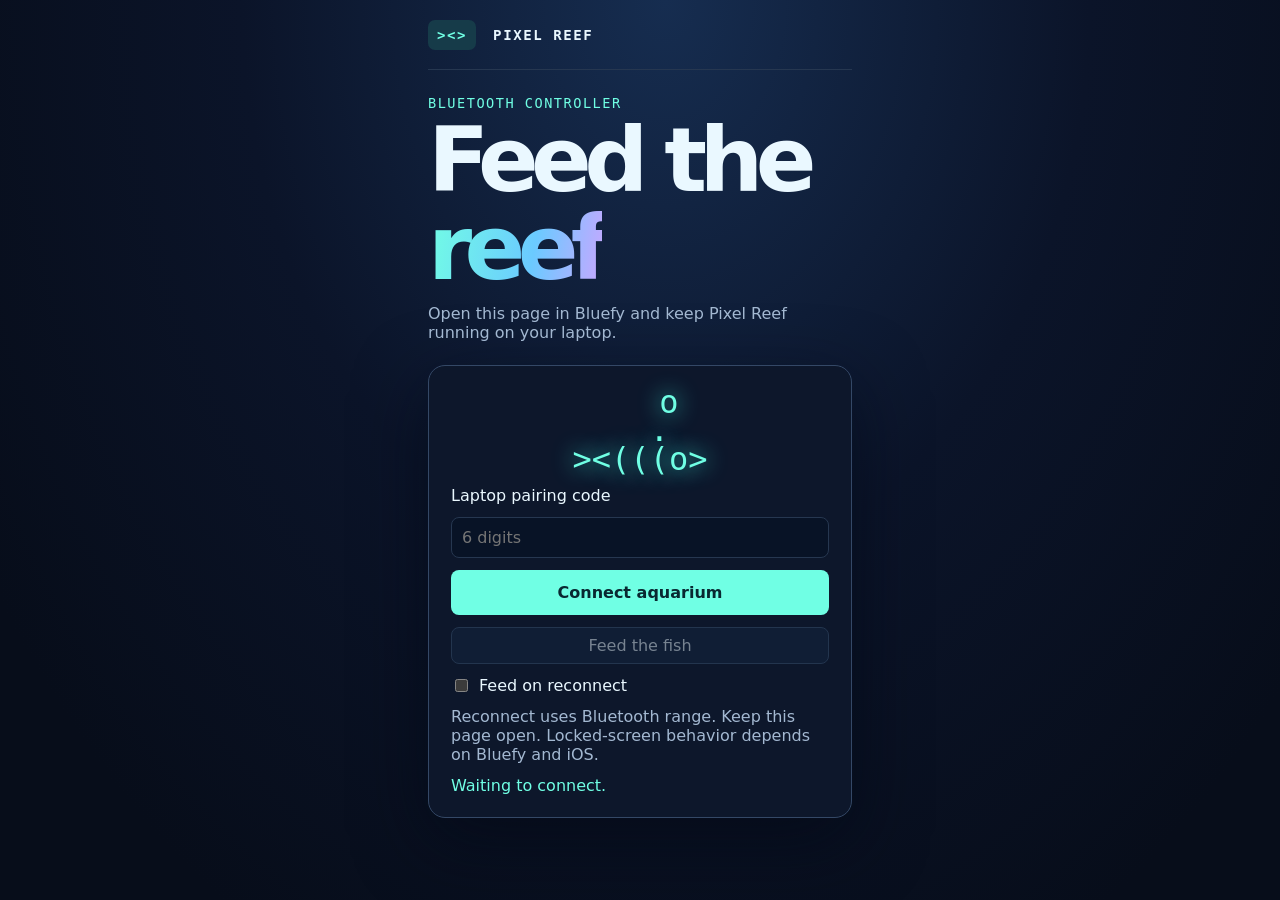
<file: wwwroot/phone.html>
<!doctype html>
<html lang="en"><head><meta charset="utf-8"><meta name="viewport" content="width=device-width,initial-scale=1">
<title>Pixel Reef · Phone Controller</title><link rel="stylesheet" href="reef.css"><script src="phone.js" defer></script></head>
<body><main class="shell remote">
<header><a class="brand" href="./"><span aria-hidden="true">&gt;&lt;&gt;</span> PIXEL REEF</a></header>
<section class="intro"><p class="eyebrow">BLUETOOTH CONTROLLER</p><h1>Feed the <em>reef</em></h1><p>Open this page in Bluefy and keep Pixel Reef running on your laptop.</p></section>
<section class="frame remote-controls" aria-label="Phone controls">
<pre class="remote-fish" aria-hidden="true">   o
  .
&gt;&lt;(((o&gt;</pre>
<label for="code">Laptop pairing code</label>
<input id="code" inputmode="numeric" pattern="[0-9]{6}" minlength="6" maxlength="6" autocomplete="off" placeholder="6 digits">
<button class="primary" id="connect">Connect aquarium</button>
<button id="send" disabled>Feed the fish</button>
<label class="check"><input type="checkbox" id="auto"> Feed on reconnect</label>
<p class="hint">Reconnect uses Bluetooth range. Keep this page open. Locked-screen behavior depends on Bluefy and iOS.</p>
<p id="message" role="status">Waiting to connect.</p>
</section></main></body></html>
</file>
<file: wwwroot/reef.css>
*{box-sizing:border-box}
:root{color-scheme:dark;--ink:#eaf8ff;--muted:#a3b8d1;--mint:#70ffe4;--line:#263750;--mono:ui-monospace,Consolas,monospace}
body{margin:0;min-height:100vh;background:radial-gradient(ellipse at 52% 0%,#162d50 0%,#0b1429 45%,#070d1a 85%);color:var(--ink);font:1rem system-ui,sans-serif}
.shell{max-width:1160px;margin:auto;padding:0 clamp(16px,4vw,48px) 30px}
header{height:70px;border-bottom:1px solid var(--line);display:flex;align-items:center;justify-content:space-between;gap:12px}
a{color:var(--ink);text-decoration:none} a:hover{color:var(--mint)}
.brand,.eyebrow,.bar,small,footer{font-family:var(--mono);letter-spacing:.11em}
.brand{font-weight:800;font-size:.88rem}.brand span{color:var(--mint);background:#163b49;padding:7px 9px;border-radius:7px;margin-right:7px}.phone{font-size:.86rem;color:var(--muted)}
.intro{padding:25px 0 23px}.eyebrow{color:var(--mint);font-size:.85rem;margin:0 0 6px}
h1{font-size:clamp(3.25rem,7vw,6rem);letter-spacing:-.085em;line-height:.98;margin:0;font-weight:800}h1 em{font-style:normal;color:var(--mint);background:linear-gradient(100deg,#72ffe4,#6bcaff 60%,#caa6ff);background-clip:text;-webkit-background-clip:text;-webkit-text-fill-color:transparent}
.intro>p:last-child{color:var(--muted);margin:11px 0 0}
.frame{border:1px solid #344866;border-radius:17px;overflow:hidden;background:#0d172b;box-shadow:0 22px 70px #03081599}
.bar,.controls{display:flex;align-items:center;padding:12px 19px;gap:clamp(12px,3vw,34px)}.bar{justify-content:space-between;font-size:.8rem;color:#bbd4e9}.dot{display:inline-block;width:7px;height:7px;border-radius:50%;background:var(--mint);box-shadow:0 0 12px var(--mint);margin-right:6px}
.tank{height:clamp(320px,46vw,505px);background:radial-gradient(ellipse at 55% 0%,#225883 0%,transparent 65%),linear-gradient(#0b2b4c,#07182e 68%,#131c38);position:relative;border-block:1px solid #2f5775}
.tank:after{content:"";position:absolute;inset:0;pointer-events:none;background:repeating-linear-gradient(0deg,#0002 0 1px,transparent 1px 5px);opacity:.4}
canvas{width:100%;height:100%;display:block}.controls{min-height:86px}.controls>div{min-width:82px}.controls button{margin-left:auto}small{display:block;color:var(--muted);font-size:.75rem;margin-bottom:4px}strong{font-size:1rem}
button,input{font:inherit}button{cursor:pointer;border:1px solid #3b5675;color:var(--ink);border-radius:8px;background:#142641;padding:8px 12px}button:hover{border-color:var(--mint)}button:disabled{opacity:.48;cursor:default}.primary{font-weight:800;background:var(--mint);color:#092831;border-color:transparent;padding:12px 15px}.primary:hover{background:#affff0}.primary span{margin-left:10px}
footer{display:flex;justify-content:space-between;gap:10px;color:var(--muted);font-size:.76rem;padding-top:15px}footer span:last-child{color:var(--mint)}
.remote{max-width:520px}.remote-controls{display:grid;gap:12px;padding:22px}.remote-controls input:not([type=checkbox]){width:100%;border:1px solid var(--line);padding:10px;background:#081326;color:var(--ink);border-radius:8px}.check{display:flex;align-items:center;gap:8px}.hint{margin:0;color:var(--muted)}#message{margin:0;color:var(--mint)}.remote-fish{text-align:center;margin:0;color:var(--mint);text-shadow:0 0 22px #3cffe8;font-size:2rem;line-height:.9}
.aquarium{min-height:100dvh;--ink:#f4f4f4;--muted:#b4b4b4;--line:#3a3a3a;--mint:#f6f6f6;background:radial-gradient(ellipse at 50% 0%,#242424,#101010 43%,#080808 79%)}
.aquarium .shell{max-width:1480px;padding-inline:clamp(10px,2.8vw,46px)}
.aquarium .brand span{background:#242424;border:1px solid #525252}
.aquarium .eyebrow{color:var(--muted)}
.aquarium h1 em{background:none;color:#a6a6a6;-webkit-text-fill-color:currentColor}
.aquarium .frame{background:#131313;border-color:#4a4a4a;box-shadow:0 22px 70px #0009}
.aquarium .bar{color:#d6d6d6}
.aquarium .rec{color:#ff6b70}
.aquarium .dot{background:#ff424d;box-shadow:0 0 9px #ff424dc0;animation:rec-blink 1.4s steps(1,end) infinite}
@keyframes rec-blink{0%,100%{opacity:1}50%{opacity:.18}}
@media(prefers-reduced-motion:reduce){.aquarium .dot{animation:none}}
.aquarium .tank{height:clamp(445px,65vh,750px);background:radial-gradient(ellipse at 50% -23%,#2d2d2d,transparent 61%),linear-gradient(#080808,#030303 70%,#151515);border-color:#404040}
.aquarium button{background:#252525;border-color:#515151}
.aquarium button:hover{border-color:#ddd}
.aquarium .primary{background:#f2f2f2;color:#101010;border-color:transparent}
.aquarium .primary:hover{background:#d4d4d4}
.aquarium button.drop-zone{position:absolute;inset:0 0 auto;width:100%;height:14%;border:0;border-radius:0;background:transparent;cursor:crosshair}
.aquarium button.drop-zone:hover:not(:disabled){background:linear-gradient(#ffffff0e,transparent)}
.aquarium button.drop-zone:focus-visible{outline:2px dashed #ddd;outline-offset:-3px}
.aquarium button.drop-zone:disabled{cursor:default}
.aquarium h1{font-size:clamp(2.25rem,5.8vw,5rem)}
.aquarium:not(:has(#customize[open],.is-fullscreen)) .shell{display:grid;grid-template-rows:auto minmax(0,1fr) auto;height:100dvh;padding-bottom:clamp(8px,2dvh,20px)}
.aquarium:not(:has(#customize[open],.is-fullscreen)) .frame{display:grid;grid-template-rows:auto minmax(0,1fr) auto auto;min-height:0}
.aquarium:not(:has(#customize[open],.is-fullscreen)) .tank{min-height:0;height:auto}
.aquarium:not(:has(#customize[open],.is-fullscreen)) canvas{position:absolute;inset:0}
.aquarium .bar{position:relative;gap:8px}
.tank-actions{display:flex;align-items:center;gap:8px;flex-wrap:wrap;justify-content:flex-end}
#reset-tank{min-height:34px}
.fullscreen-toggle{position:absolute;left:50%;top:50%;transform:translate(-50%,-50%);display:grid;place-items:center;width:36px;height:36px;padding:6px}
.fullscreen-toggle svg{width:19px;height:19px}
.fullscreen-toggle .collapse-icon,.fullscreen-toggle[aria-pressed=true] .expand-icon{display:none}
.fullscreen-toggle[aria-pressed=true] .collapse-icon{display:block}
.aquarium:has(.is-fullscreen){overflow:hidden}
.aquarium .frame.is-fullscreen{--tank-inset:clamp(8px,1.6vw,20px);position:fixed;inset:0;z-index:10;width:100%;height:100dvh;display:block;border:0;border-radius:0}
.aquarium .is-fullscreen .tank{position:absolute;inset:0;height:auto;min-height:0;border:0}
.is-fullscreen .tank{isolation:isolate}
.is-fullscreen canvas{position:absolute;inset:0;z-index:1;touch-action:none}
.is-fullscreen .tank:after{z-index:2}
.is-fullscreen .drop-zone{z-index:3}
.tank-wallpaper{display:none}
.is-fullscreen .tank-wallpaper:not([hidden]){position:absolute;z-index:0;display:grid;justify-items:center;gap:clamp(10px,2.7dvh,28px);top:43%;left:50%;width:90%;transform:translate(-50%,-50%);pointer-events:none;opacity:var(--wallpaper-opacity,.24);color:#e1e1e1;text-align:center;font-family:var(--mono)}
.wallpaper-clock{font-weight:700;font-variant-numeric:tabular-nums;font-size:clamp(2rem,calc(min(15.5vw,25dvh)*var(--wallpaper-scale,1)),19rem);letter-spacing:-.085em;line-height:.9;white-space:nowrap;transform:scaleX(.78)}
.wallpaper-message{max-width:100%;overflow-wrap:anywhere;font-size:clamp(1.35rem,calc(min(7.7vw,12dvh)*var(--wallpaper-scale,1)),8rem);font-weight:750;letter-spacing:-.055em;line-height:1}
.wallpaper-caption{max-width:100%;overflow-wrap:anywhere;font-size:clamp(.74rem,calc(2.25vw*var(--wallpaper-scale,1)),2.35rem);letter-spacing:.23em;text-transform:uppercase;line-height:1.15}
.aquarium .is-fullscreen .bar,.aquarium .is-fullscreen .controls{position:absolute;left:var(--tank-inset);right:var(--tank-inset);z-index:2;min-height:0;padding:0;pointer-events:none}
.is-fullscreen .bar{top:var(--tank-inset)}
.is-fullscreen .controls{bottom:var(--tank-inset);gap:7px}
.is-fullscreen .bar button,.is-fullscreen .controls button{pointer-events:auto}
.is-fullscreen .rec,.is-fullscreen .controls>div{background:#101010e8;border:1px solid #414141;border-radius:8px;padding:6px 9px}
.is-fullscreen .controls>div{min-width:0}
.is-fullscreen .controls small{margin-bottom:1px}
.is-fullscreen .customize{--quick-trigger:42px;position:absolute;left:50%;bottom:calc(var(--tank-inset) + 4px);transform:translateX(-50%);z-index:3;max-width:calc(100% - 2*var(--tank-inset));padding:0;border:1px solid #616161;border-radius:12px;background:#131313;box-shadow:0 8px 24px #0009}
.is-fullscreen .customize[open]{width:min(680px,calc(100% - 2*var(--tank-inset)));padding-bottom:var(--quick-trigger)}
.is-fullscreen .customize-content{max-height:calc(100dvh - 2*var(--tank-inset) - 106px);overflow:auto;overscroll-behavior:contain;padding:12px 14px 0}
.is-fullscreen .customize summary{height:var(--quick-trigger);padding:0 14px;justify-content:center;white-space:nowrap}
.is-fullscreen .customize[open] summary{position:absolute;inset:auto 0 0;border-top:1px solid var(--line);background:#131313;border-radius:0 0 12px 12px}
@media(max-width:650px){
  .is-fullscreen .customize{bottom:calc(var(--tank-inset) + 56px)}
  .is-fullscreen .customize-content{max-height:calc(100dvh - 2*var(--tank-inset) - 158px)}
  #reset-tank{padding-inline:7px}
  .tank-actions{gap:4px}
  .tank-actions button{padding-inline:7px}
}
@media(max-width:480px){.tank-actions #fish-count{display:none}}
@media(max-width:365px){.tank-actions{flex-direction:column;align-items:flex-end}}
@media(max-height:540px){
  .aquarium .intro{padding-block:clamp(5px,2dvh,12px)}
  .aquarium h1{font-size:clamp(1.5rem,7dvh,2.75rem)}
  .aquarium .bar,.aquarium .controls{padding-block:7px}
  .aquarium .controls{min-height:0}
  .aquarium .customize summary{padding-block:8px}
}
.customize{border-top:1px solid var(--line);padding:0 19px}
.customize summary{cursor:pointer;padding:14px 0;color:var(--ink);font-weight:650;display:flex;align-items:center;gap:8px;list-style:none}
.customize summary::-webkit-details-marker{display:none}
.quick-chevron{display:inline-block;width:7px;height:7px;border:solid currentColor;border-width:0 2px 2px 0;transform:translateY(-2px) rotate(45deg)}
.customize[open] .quick-chevron,.is-fullscreen .customize .quick-chevron{transform:translateY(2px) rotate(225deg)}
.is-fullscreen .customize[open] .quick-chevron{transform:translateY(-2px) rotate(45deg)}
.editor-tabs,.library-switch{display:flex;gap:6px;flex-wrap:wrap}
.editor-tabs{padding:4px;border:1px solid var(--line);border-radius:11px;background:#0d0d0d;width:fit-content;max-width:100%;margin-bottom:15px}
.aquarium .editor-tabs button,.aquarium .library-switch button{border-color:transparent;background:transparent;color:var(--muted)}
.aquarium .editor-tabs [aria-selected=true],.aquarium .library-switch [aria-pressed=true]{background:#f2f2f2;color:#101010}
.library-switch{margin-bottom:12px}
.editor{padding-bottom:16px}
.editor-row{display:flex;gap:8px;flex-wrap:wrap}
.asset-library{display:grid;grid-template-columns:repeat(auto-fit,minmax(min(125px,100%),1fr));gap:9px}
.aquarium .asset-card{display:grid;grid-template-rows:82px auto;align-items:center;gap:8px;padding:8px 8px 11px;min-width:0;text-align:left;background:#191919;border-color:#3c3c3c}
.aquarium .asset-card:hover,.aquarium .asset-card[aria-pressed=true]{border-color:#eee;background:#262626}
.asset-preview{height:100%;display:grid;place-content:center;white-space:pre;overflow:hidden;margin:0;border-radius:5px;background:#0d0d0d;font:700 .8rem/.95 var(--mono);text-align:left}
.asset-preview.photo-preview{font-size:.28rem;line-height:.82}
.asset-preview.globe-preview{font-size:.51rem;line-height:.86}
.ascii-photo-preview{width:fit-content;max-width:100%;overflow:auto;margin:12px 0 0;padding:11px 14px;border:1px solid #515151;border-radius:8px;background:#0a0a0a;color:#eee;font:700 clamp(.57rem,1.6vw,.76rem)/.94 var(--mono);white-space:pre}
.personal-form{display:flex;align-items:end;flex-wrap:wrap;gap:10px;margin-top:13px}
.personal-form label{display:grid;gap:5px;color:var(--muted)}
.personal-form input{max-width:100%;padding:7px;color:var(--ink);background:#151515;border:1px solid #515151;border-radius:6px}
.personal-form input[type=file]{width:min(100%,23rem);padding:4px;background:#101010;color:var(--muted);cursor:pointer}
.personal-form input[type=file]::file-selector-button{margin-right:10px;padding:6px 10px;border:1px solid #626262;border-radius:5px;background:#2a2a2a;color:#f4f4f4;font:650 .87rem system-ui,sans-serif;cursor:pointer}
.personal-form input[type=file]:hover::file-selector-button{background:#3b3b3b;border-color:#aaa}
.personal-form input[type=file]:focus-visible{outline:2px solid #eee;outline-offset:2px}
.personal-form input[type=number]{width:6rem}
.editor-settings{display:flex;align-items:center;flex-wrap:wrap;gap:8px 12px;margin:0 0 12px;padding:10px 12px;background:#191919;border:1px solid var(--line);border-radius:8px}
.editor-settings label{color:var(--muted)}
.editor-settings input[type=color]{width:38px;height:29px;border:1px solid #515151;border-radius:5px;background:#202020;padding:2px}
.editor-settings input[type=range]{width:min(140px,100%);accent-color:#ddd}
.editor-settings output{font: .83rem var(--mono);min-width:4ch}
.wallpaper-settings{display:grid;grid-template-columns:repeat(auto-fit,minmax(min(175px,100%),1fr));align-items:start}
.wallpaper-settings label:not([hidden]){display:grid;gap:5px;min-width:0}
.wallpaper-settings select,.wallpaper-settings input[type=text]{min-width:0;width:100%;padding:9px 10px;border:1px solid #646464;border-radius:8px;background:#101010;color:var(--ink);font:inherit}
.wallpaper-settings select{appearance:none;padding-right:34px;cursor:pointer;background-image:linear-gradient(45deg,transparent 50%,#ddd 50%),linear-gradient(135deg,#ddd 50%,transparent 50%);background-position:right 15px center,right 10px center;background-size:5px 5px;background-repeat:no-repeat}
.wallpaper-settings select:hover,.wallpaper-settings select:open{border-color:#b5b5b5}
@supports (appearance:base-select) and selector(select::picker(select)){
  .wallpaper-settings select,.wallpaper-settings select::picker(select){appearance:base-select}
  .wallpaper-settings select{padding-right:10px;background-image:none}
  .wallpaper-settings select::picker-icon{color:#ccc}
  .wallpaper-settings select::picker(select){margin-top:5px;border:1px solid #646464;border-radius:10px;padding:4px;background:#191919;color:#eee;box-shadow:0 10px 26px #000b}
  .wallpaper-settings option{padding:8px 10px;border-radius:6px;cursor:pointer}
  .wallpaper-settings option:hover,.wallpaper-settings option:focus-visible{background:#353535}
  .wallpaper-settings option:checked{background:#303030;color:#f3f3f3}
}
.wallpaper-range{display:flex;align-items:center;gap:10px}
.wallpaper-range input[type=range]{appearance:none;flex:1;min-width:0;height:26px;margin:0;background:transparent;cursor:pointer}
.wallpaper-range input::-webkit-slider-runnable-track{height:7px;border-radius:99px;background:linear-gradient(to right,#d8d8d8 0 var(--range-fill,50%),#414141 var(--range-fill,50%) 100%)}
.wallpaper-range input::-webkit-slider-thumb{appearance:none;width:17px;height:17px;margin-top:-5px;border-radius:50%;background:#f7f7f7;border:2px solid #191919;box-shadow:0 0 0 1px #c7c7c7}
.wallpaper-range input::-moz-range-track{height:7px;border-radius:99px;background:#414141}
.wallpaper-range input::-moz-range-progress{height:7px;border-radius:99px;background:#d8d8d8}
.wallpaper-range input::-moz-range-thumb{width:13px;height:13px;border-radius:50%;background:#f7f7f7;border:2px solid #191919;box-shadow:0 0 0 1px #c7c7c7}
.wallpaper-range output{min-width:48px;padding:4px 6px;border-radius:6px;background:#101010;border:1px solid #444;color:#eee;text-align:center;font-weight:700}
.wallpaper-settings select:focus-visible,.wallpaper-settings input:focus-visible{outline:2px solid #f1f1f1;outline-offset:2px}
.wallpaper-footer{display:flex;align-items:center;justify-content:space-between;flex-wrap:wrap;gap:8px}
.wallpaper-footer .editor-hint{margin:0}
.fish-settings{margin:12px 0 0}
.fish-settings label{display:flex;align-items:center;gap:8px}
.fish-settings input{width:4.2rem;padding:4px 6px;background:#101010;color:var(--ink);border:1px solid #515151;border-radius:5px}
.personal-form [hidden],.editor [hidden]{display:none}
.placed-heading{display:flex;align-items:center;justify-content:space-between;gap:12px;margin-bottom:8px}
.placed-heading h2{font-size:1rem;margin:0}
.placed-heading span,.editor-hint,#fish-count{color:var(--muted)}
.placed-assets{list-style:none;margin:0 0 12px;padding:0;display:grid;grid-template-columns:repeat(auto-fill,minmax(min(185px,100%),1fr));gap:7px;max-height:18rem;overflow:auto}
.placed-assets button{width:100%;display:flex;align-items:center;gap:9px;text-align:left;overflow-wrap:anywhere}
.aquarium .placed-assets button[aria-pressed=true]{background:#303030;border-color:#e4e4e4}
.placed-icon{display:grid;place-items:center;width:2rem;height:1.65rem;flex:none;background:#101010;border-radius:4px;font:700 .82rem var(--mono)}
.editor-hint{margin:9px 0 0;font-size:.88rem}
.aquarium button:focus-visible{outline:2px solid #f4f4f4;outline-offset:2px}
.frame:has(.customize[open]) canvas{touch-action:none;cursor:grab}
.frame:has(.customize[open]) canvas:active{cursor:grabbing}
@media(max-width:480px){.bar,.controls{padding-inline:10px}.controls>div{min-width:0}.controls .primary{padding:9px;white-space:nowrap}.primary span{display:none}}
@media(max-width:480px){.customize{padding-inline:10px}.editor-tabs button,.library-switch button{padding-inline:9px}}

.fullscreen-toggle,.fullscreen-toggle:hover{background:transparent;border-color:transparent;box-shadow:none}
.fish-menu{position:relative;margin-left:auto;pointer-events:auto;border:1px solid #616161;border-radius:12px;background:#131313;font-family:var(--mono)}
.fish-menu summary{cursor:pointer;padding:13px 16px;list-style:none;white-space:nowrap;font-weight:700}
.fish-menu summary:before{content:'⌃';margin-right:8px}
.fish-menu[open] summary:before{content:'⌄'}
.fish-menu-content{position:absolute;right:0;bottom:100%;width:min(390px,85vw);max-height:65dvh;overflow:auto;background:#131313;border:1px solid #616161;border-radius:12px;padding:14px;box-shadow:0 8px 24px #0009}
#fish-roster form{display:grid;grid-template-columns:minmax(90px,1fr) minmax(0,1fr) auto;gap:8px;align-items:center;margin-top:10px}
#fish-roster span{font:700 12px var(--mono);overflow:hidden}
#fish-roster input{width:100%;min-width:0;background:#090909;color:#ddd;border:1px solid #555;border-radius:6px;padding:8px}
#fish-name-status{font-size:12px;color:#aaa}

.aquarium .customize,.aquarium .is-fullscreen .customize,.fish-menu,.fish-menu-content{background:rgb(19 19 19 / 72%)}
.aquarium .is-fullscreen .customize[open] summary{background:rgb(19 19 19 / 60%)}
.is-fullscreen .customize[open] summary{cursor:grab;touch-action:none;user-select:none}
.is-fullscreen .customize[open] summary:active{cursor:grabbing}

.fish-menu summary{color:var(--ink);font-family:system-ui,sans-serif;font-weight:650;font-size:14px;border-radius:11px}
#fish-roster form{grid-template-columns:minmax(0,1.3fr) minmax(0,1fr);gap:12px;margin-top:15px}
#fish-roster span{font-size:clamp(15px,2.4vw,20px);white-space:pre;overflow:auto;padding:8px 0}
.fish-name-help{color:#bdbdbd;font-size:12px;line-height:1.6;margin:0 0 14px}

.fish-menu{flex:0 0 auto;min-width:0;max-width:100%;box-sizing:border-box}
.fish-menu summary{box-sizing:border-box;display:flex;align-items:center;justify-content:center;gap:8px;padding:0 14px;min-height:42px;min-width:0}
.fish-menu summary:before{margin-right:0}
.fish-menu-content{box-sizing:border-box;width:min(420px,calc(100vw - 32px));max-width:calc(100vw - 32px);overflow-x:hidden}
#fish-roster form{grid-template-columns:minmax(0,1.3fr) minmax(90px,1fr)}
#fish-roster span{display:flex;align-items:center;justify-content:center;text-align:center;width:100%;box-sizing:border-box;font-size:clamp(13px,2vw,18px)}
@media(max-width:480px){.fish-menu summary{font-size:12px;padding:10px 8px;gap:4px}.controls{gap:6px}}

.fish-menu summary,.is-fullscreen .customize summary{font:650 14px system-ui,sans-serif;height:42px;padding:0 14px;gap:8px}
.fish-menu summary{background:rgb(255 255 255 / 78%);color:#141414}
.is-fullscreen .fish-menu{margin-bottom:4px}
.fish-menu summary:before{content:'';width:6px;height:6px;border-top:2px solid;border-left:2px solid;transform:translateY(2px) rotate(45deg)}
.fish-menu[open] summary:before{content:'';transform:translateY(-2px) rotate(225deg)}

.placed-assets{grid-template-columns:repeat(auto-fit,minmax(min(222px,100%),1fr));gap:8px;max-height:min(36dvh,22rem);scrollbar-width:thin;scrollbar-color:#656565 #181818}
.placed-assets button{min-height:76px;height:100%;padding:7px;gap:11px;background:#1c1c1c}
.placed-assets button:hover{background:#292929}
.placed-icon{width:7rem;height:3.65rem;white-space:pre;font:700 .56rem/.88 var(--mono);overflow:hidden}

.placed-assets{grid-template-columns:repeat(auto-fill,minmax(min(123px,100%),1fr))}
.placed-assets button{flex-direction:column;justify-content:center;text-align:center;gap:6px;min-height:95px;font-size:.78rem}
.placed-icon{width:100%;height:3.85rem;font-size:.49rem;line-height:.92}
.aquarium #remove-decoration{background:#60232a;border-color:#b44b55;color:#fff0f0}
.aquarium #remove-decoration:not(:disabled):hover{background:#87303a}

#fish-roster span{display:block;text-align:center;line-height:1.05}

#fullscreen[hidden],#close-app[hidden]{display:none}
#close-app{width:36px;height:36px;padding:0;border-color:#bd505c;background:#742631;color:#fff;font-size:25px;line-height:1;flex:none}
#close-app:hover{background:#a43344}
.bar:has(#close-app:not([hidden])) .rec{margin-right:auto}
.customize-drag{display:none}
.is-fullscreen .customize[open] .customize-drag{display:grid;height:22px;place-items:center;cursor:grab;touch-action:none}
.customize-drag::before{content:'';width:34px;height:4px;border-radius:4px;background:#777}
.is-fullscreen .customize[open] summary{cursor:pointer;touch-action:auto}
#first-run{max-width:min(480px,calc(100vw - 32px));padding:22px;border:1px solid #555;border-radius:14px;background:#171717;color:#eee}
#first-run::backdrop{background:#0008}
#first-run h2{margin-top:0}
#first-run li{margin:.7rem 0;line-height:1.45}
</file>
